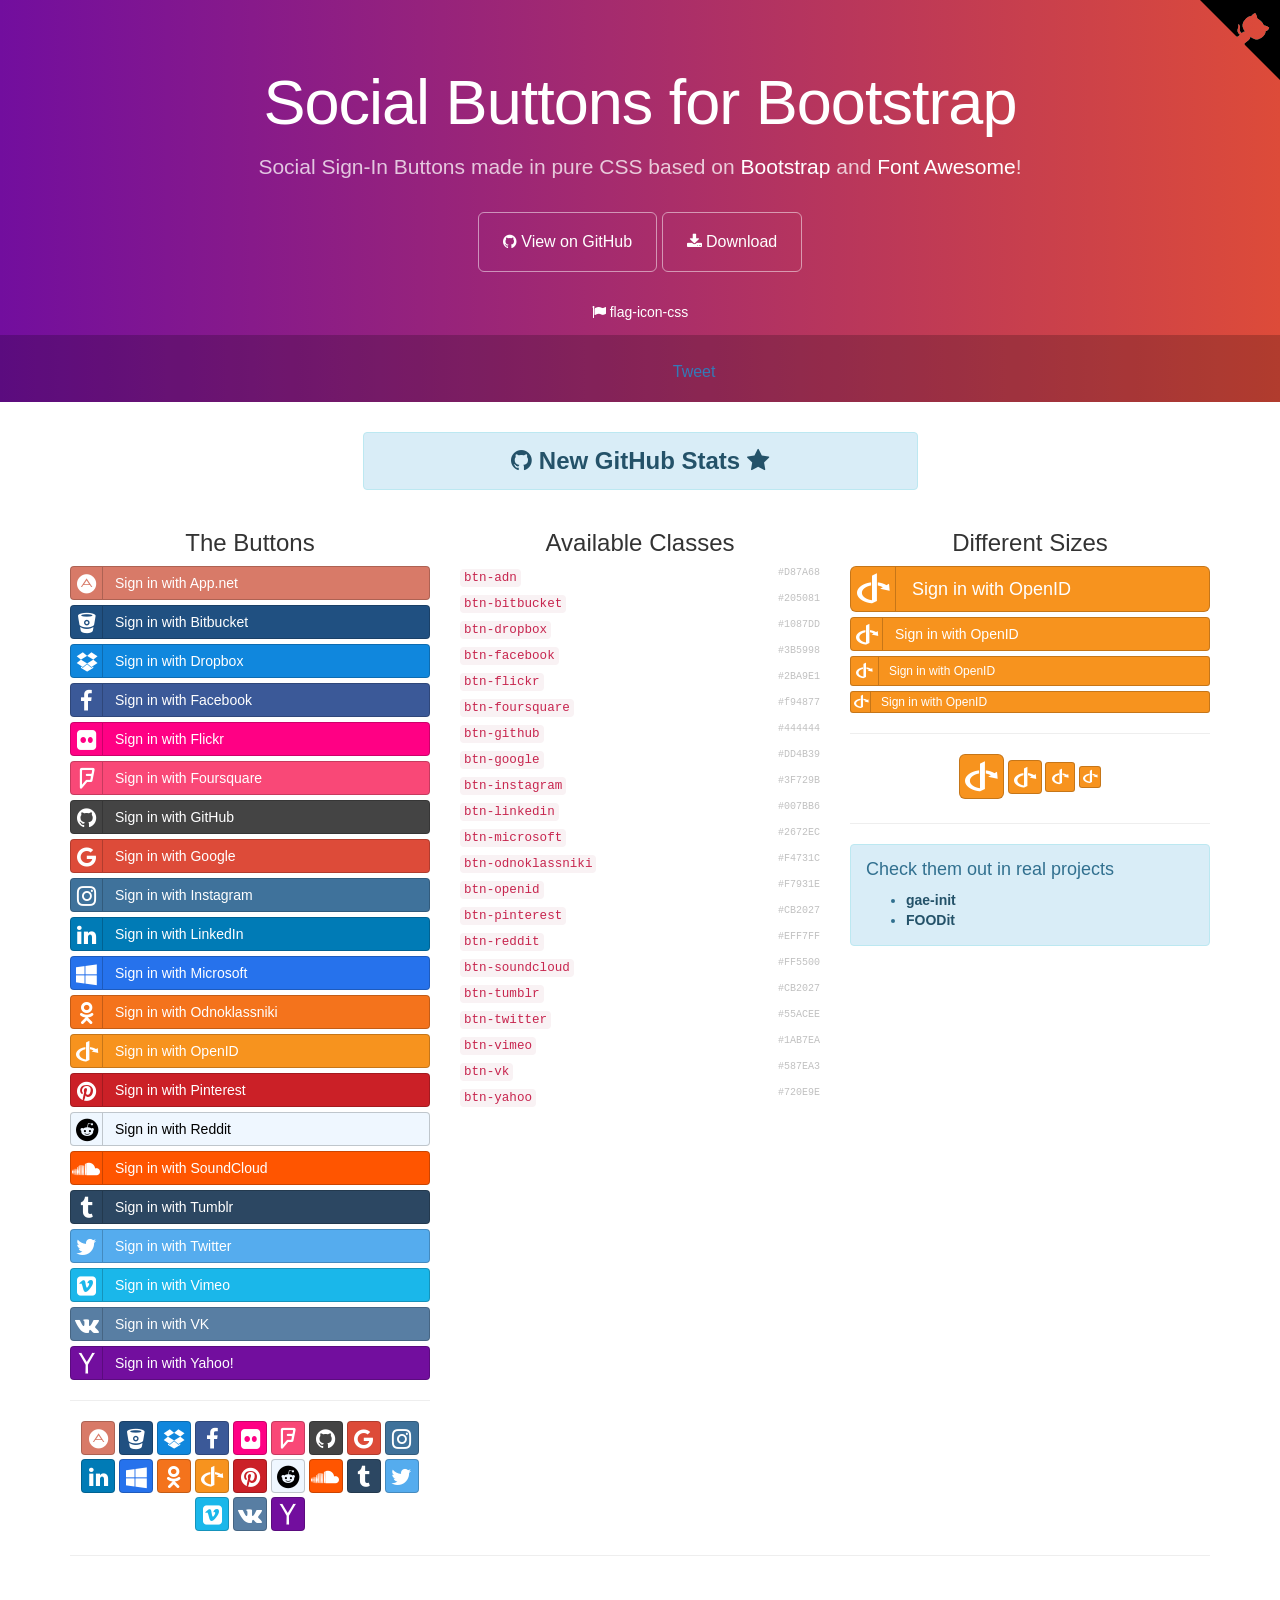
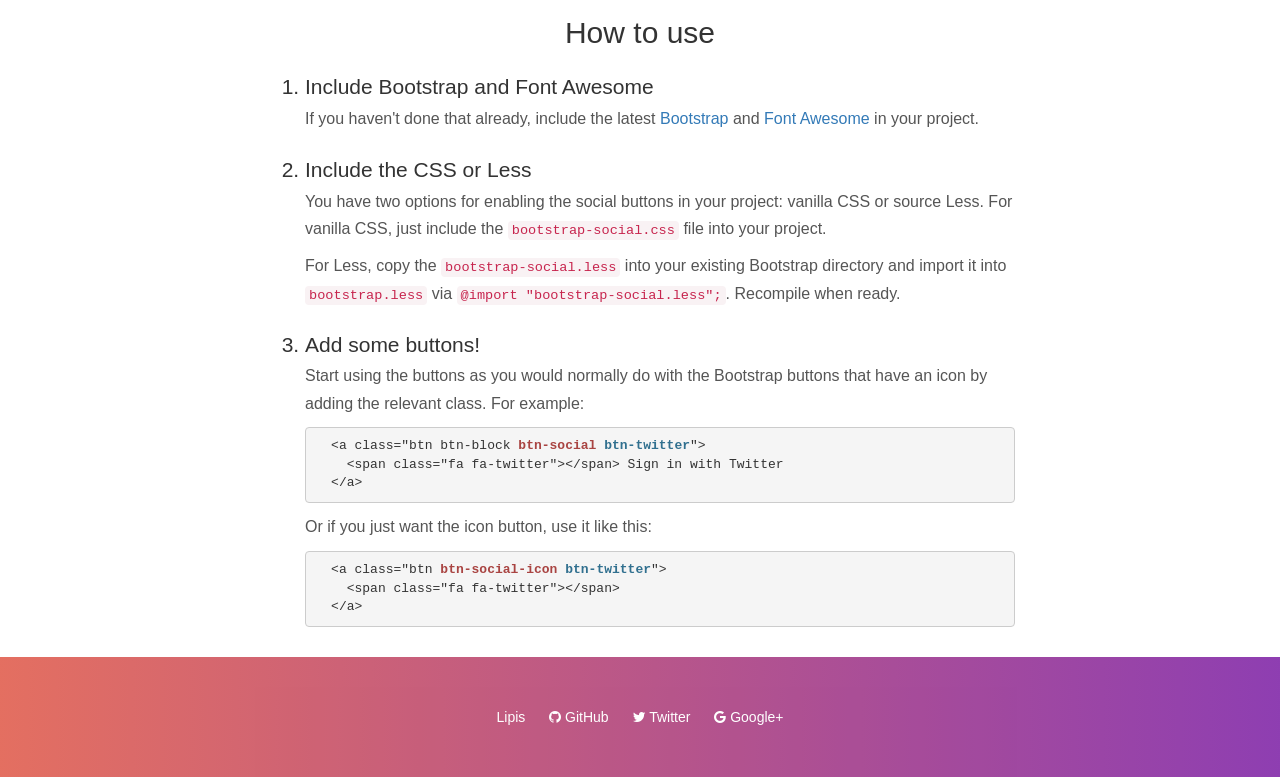
<file: src/main/resources/static/bootstrap-social/index.html>
<!DOCTYPE html>
<html lang="en">
  <head>
    <meta charset="utf-8">
    <meta name="viewport" content="width=device-width, initial-scale=1.0">
    <meta property="og:title" content="Social Buttons for Bootstrap" />
    <meta property="og:description" content="Social Sign-In Buttons made in pure CSS based on Bootstrap and Font Awesome!" />
    <meta property="og:type" content="website" />
    <meta property="og:url" content="http://lipis.github.io/bootstrap-social/" />
    <meta property="og:image" content="http://lipis.github.io/bootstrap-social/assets/img/bootstrap-social.png" />

    <title>Social Buttons for Bootstrap</title>
    <link href="assets/css/bootstrap.css" rel="stylesheet">
    <link href="assets/css/font-awesome.css" rel="stylesheet">
    <link href="assets/css/docs.css" rel="stylesheet" >

    <link href="bootstrap-social.css" rel="stylesheet" >

    <script type="text/javascript">
      var _gaq = _gaq || [];
      _gaq.push(['_setAccount', 'UA-42119746-1']);
      _gaq.push(['_trackPageview']);

      (function() {
        var ga = document.createElement('script'); ga.type = 'text/javascript'; ga.async = true;
        ga.src = ('https:' == document.location.protocol ? 'https://ssl' : 'http://www') + '.google-analytics.com/ga.js';
        var s = document.getElementsByTagName('script')[0]; s.parentNode.insertBefore(ga, s);
      })();
    </script>
  </head>

  <body>
    <div class="jumbotron">
      <div class="container">
        <h1>Social Buttons for Bootstrap</h1>
        <p>
          Social Sign-In Buttons made in pure CSS based on
          <a href="https://getbootstrap.com/">Bootstrap</a> and
          <a href="https://fortawesome.github.io/Font-Awesome/">Font Awesome</a>!
        </p>
        <a href="https://github.com/lipis/bootstrap-social" class="btn btn-outline btn-lg" onclick="_gaq.push(['_trackEvent', 'exit', 'header', 'GitHub']);"><span class="fa fa-github"></span> View on GitHub</a>
        <a href="https://github.com/lipis/bootstrap-social/archive/gh-pages.zip" class="btn btn-outline btn-lg" onclick="_gaq.push(['_trackEvent', 'exit', 'download', 'bootstrap-social']);"><span class="fa fa-download"></span> Download</a>
        <ul class="jumbotron-links">
          <li><a href="http://lipis.github.io/flag-icon-css" onclick="_gaq.push(['_trackEvent', 'exit', 'header', 'flag-icon-css']);"><span class="fa fa-flag"></span> flag-icon-css</a></li>
        </ul>
      </div>
      <div class="bottom">
        <iframe src="https://ghbtns.com/github-btn.html?user=lipis&amp;repo=bootstrap-social&amp;type=watch&amp;count=true" class="social-share"></iframe>
        <a href="https://twitter.com/share" class="social-share twitter-share-button" data-url="http://lipis.github.io/bootstrap-social/" data-text="Social Sign-In Buttons made in pure CSS based on Bootstrap and Font Awesome!" data-via="lipis" data-hashtags="bootstrap css">Tweet</a>
      </div>
    </div>
    <div class="container">
      <div class="row">
        <div class="col-sm-offset-3 col-sm-6">
          <div class="alert alert-info text-center">
            <a class="alert-link h3" href="http://githubstats.lip.is/" onclick="_gaq.push(['_trackEvent', 'exit', 'banner', 'githubstats']);">
              <span class="fa fa-github"></span>
              New GitHub Stats
              <span class="fa fa-star"></span>
            </a>
          </div>
        </div>
      </div>

      <div class="row">
        <div class="col-sm-4 social-buttons">
          <h3 class="text-center">The Buttons</h3>
          <a class="btn btn-block btn-social btn-adn" onclick="_gaq.push(['_trackEvent', 'btn-social', 'click', 'btn-adn']);">
            <span class="fa fa-adn"></span> Sign in with App.net
          </a>
          <a class="btn btn-block btn-social btn-bitbucket" onclick="_gaq.push(['_trackEvent', 'btn-social', 'click', 'btn-bitbucket']);">
            <span class="fa fa-bitbucket"></span> Sign in with Bitbucket
          </a>
          <a class="btn btn-block btn-social btn-dropbox" onclick="_gaq.push(['_trackEvent', 'btn-social', 'click', 'btn-dropbox']);">
            <span class="fa fa-dropbox"></span> Sign in with Dropbox
          </a>
          <a class="btn btn-block btn-social btn-facebook" onclick="_gaq.push(['_trackEvent', 'btn-social', 'click', 'btn-facebook']);">
            <span class="fa fa-facebook"></span> Sign in with Facebook
          </a>
          <a class="btn btn-block btn-social btn-flickr" onclick="_gaq.push(['_trackEvent', 'btn-social', 'click', 'btn-flickr']);">
            <span class="fa fa-flickr"></span> Sign in with Flickr
          </a>
          <a class="btn btn-block btn-social btn-foursquare" onclick="_gaq.push(['_trackEvent', 'btn-social', 'click', 'btn-foursquare']);">
            <span class="fa fa-foursquare"></span> Sign in with Foursquare
          </a>
          <a class="btn btn-block btn-social btn-github" onclick="_gaq.push(['_trackEvent', 'btn-social', 'click', 'btn-github']);">
            <span class="fa fa-github"></span> Sign in with GitHub
          </a>
          <a class="btn btn-block btn-social btn-google" onclick="_gaq.push(['_trackEvent', 'btn-social', 'click', 'btn-google']);">
            <span class="fa fa-google"></span> Sign in with Google
          </a>
          <a class="btn btn-block btn-social btn-instagram" onclick="_gaq.push(['_trackEvent', 'btn-social', 'click', 'btn-instagram']);">
            <span class="fa fa-instagram"></span> Sign in with Instagram
          </a>
          <a class="btn btn-block btn-social btn-linkedin" onclick="_gaq.push(['_trackEvent', 'btn-social', 'click', 'btn-linkedin']);">
            <span class="fa fa-linkedin"></span> Sign in with LinkedIn
          </a>
          <a class="btn btn-block btn-social btn-microsoft" onclick="_gaq.push(['_trackEvent', 'btn-social', 'click', 'btn-microsoft']);">
            <span class="fa fa-windows"></span> Sign in with Microsoft
          </a>
          <a class="btn btn-block btn-social btn-odnoklassniki" onclick="_gaq.push(['_trackEvent', 'btn-social', 'click', 'btn-odnoklassniki']);">
            <span class="fa fa-odnoklassniki"></span> Sign in with Odnoklassniki
          </a>
          <a class="btn btn-block btn-social btn-openid" onclick="_gaq.push(['_trackEvent', 'btn-social', 'click', 'btn-openid']);">
            <span class="fa fa-openid"></span> Sign in with OpenID
          </a>
          <a class="btn btn-block btn-social btn-pinterest" onclick="_gaq.push(['_trackEvent', 'btn-social', 'click', 'btn-pinterest']);">
            <span class="fa fa-pinterest"></span> Sign in with Pinterest
          </a>
          <a class="btn btn-block btn-social btn-reddit" onclick="_gaq.push(['_trackEvent', 'btn-social', 'click', 'btn-reddit']);">
            <span class="fa fa-reddit"></span> Sign in with Reddit
          </a>
          <a class="btn btn-block btn-social btn-soundcloud" onclick="_gaq.push(['_trackEvent', 'btn-social', 'click', 'btn-soundcloud']);">
            <span class="fa fa-soundcloud"></span> Sign in with SoundCloud
          </a>
          <a class="btn btn-block btn-social btn-tumblr" onclick="_gaq.push(['_trackEvent', 'btn-social', 'click', 'btn-tumblr']);">
            <span class="fa fa-tumblr"></span> Sign in with Tumblr
          </a>
          <a class="btn btn-block btn-social btn-twitter" onclick="_gaq.push(['_trackEvent', 'btn-social', 'click', 'btn-twitter']);">
            <span class="fa fa-twitter"></span> Sign in with Twitter
          </a>
          <a class="btn btn-block btn-social btn-vimeo" onclick="_gaq.push(['_trackEvent', 'btn-social', 'click', 'btn-vimeo']);">
            <span class="fa fa-vimeo-square"></span> Sign in with Vimeo
          </a>
          <a class="btn btn-block btn-social btn-vk" onclick="_gaq.push(['_trackEvent', 'btn-social', 'click', 'btn-vk']);">
            <span class="fa fa-vk"></span> Sign in with VK
          </a>
          <a class="btn btn-block btn-social btn-yahoo" onclick="_gaq.push(['_trackEvent', 'btn-social', 'click', 'btn-yahoo']);">
            <span class="fa fa-yahoo"></span> Sign in with Yahoo!
          </a>

          <hr>

          <div class="text-center">
            <a class="btn btn-social-icon btn-adn" onclick="_gaq.push(['_trackEvent', 'btn-social-icon', 'click', 'btn-adn']);"><span class="fa fa-adn"></span></a>
            <a class="btn btn-social-icon btn-bitbucket" onclick="_gaq.push(['_trackEvent', 'btn-social-icon', 'click', 'btn-bitbucket']);"><span class="fa fa-bitbucket"></span></a>
            <a class="btn btn-social-icon btn-dropbox" onclick="_gaq.push(['_trackEvent', 'btn-social-icon', 'click', 'btn-dropbox']);"><span class="fa fa-dropbox"></span></a>
            <a class="btn btn-social-icon btn-facebook" onclick="_gaq.push(['_trackEvent', 'btn-social-icon', 'click', 'btn-facebook']);"><span class="fa fa-facebook"></span></a>
            <a class="btn btn-social-icon btn-flickr" onclick="_gaq.push(['_trackEvent', 'btn-social-icon', 'click', 'btn-flickr']);"><span class="fa fa-flickr"></span></a>
            <a class="btn btn-social-icon btn-foursquare" onclick="_gaq.push(['_trackEvent', 'btn-social-icon', 'click', 'btn-foursquare']);"><span class="fa fa-foursquare"></span></a>
            <a class="btn btn-social-icon btn-github" onclick="_gaq.push(['_trackEvent', 'btn-social-icon', 'click', 'btn-github']);"><span class="fa fa-github"></span></a>
            <a class="btn btn-social-icon btn-google" onclick="_gaq.push(['_trackEvent', 'btn-social-icon', 'click', 'btn-google']);"><span class="fa fa-google"></span></a>
            <a class="btn btn-social-icon btn-instagram" onclick="_gaq.push(['_trackEvent', 'btn-social-icon', 'click', 'btn-instagram']);"><span class="fa fa-instagram"></span></a>
            <a class="btn btn-social-icon btn-linkedin" onclick="_gaq.push(['_trackEvent', 'btn-social-icon', 'click', 'btn-linkedin']);"><span class="fa fa-linkedin"></span></a>
            <a class="btn btn-social-icon btn-microsoft" onclick="_gaq.push(['_trackEvent', 'btn-social-icon', 'click', 'btn-microsoft']);"><span class="fa fa-windows"></span></a>
            <a class="btn btn-social-icon btn-odnoklassniki" onclick="_gaq.push(['_trackEvent', 'btn-social-icon', 'click', 'btn-odnoklassniki']);"><span class="fa fa-odnoklassniki"></span></a>
            <a class="btn btn-social-icon btn-openid" onclick="_gaq.push(['_trackEvent', 'btn-social-icon', 'click', 'btn-openid']);"><span class="fa fa-openid"></span></a>
            <a class="btn btn-social-icon btn-pinterest" onclick="_gaq.push(['_trackEvent', 'btn-social-icon', 'click', 'btn-pinterest']);"><span class="fa fa-pinterest"></span></a>
            <a class="btn btn-social-icon btn-reddit" onclick="_gaq.push(['_trackEvent', 'btn-social-icon', 'click', 'btn-reddit']);"><span class="fa fa-reddit"></span></a>
            <a class="btn btn-social-icon btn-soundcloud" onclick="_gaq.push(['_trackEvent', 'btn-social-icon', 'click', 'btn-soundcloud']);"><span class="fa fa-soundcloud"></span></a>
            <a class="btn btn-social-icon btn-tumblr" onclick="_gaq.push(['_trackEvent', 'btn-social-icon', 'click', 'btn-tumblr']);"><span class="fa fa-tumblr"></span></a>
            <a class="btn btn-social-icon btn-twitter" onclick="_gaq.push(['_trackEvent', 'btn-social-icon', 'click', 'btn-twitter']);"><span class="fa fa-twitter"></span></a>
            <a class="btn btn-social-icon btn-vimeo" onclick="_gaq.push(['_trackEvent', 'btn-social-icon', 'click', 'btn-vimeo']);"><span class="fa fa-vimeo-square"></span></a>
            <a class="btn btn-social-icon btn-vk" onclick="_gaq.push(['_trackEvent', 'btn-social-icon', 'click', 'btn-vk']);"><span class="fa fa-vk"></span></a>
            <a class="btn btn-social-icon btn-yahoo" onclick="_gaq.push(['_trackEvent', 'btn-social-icon', 'click', 'btn-yahoo']);"><span class="fa fa-yahoo"></span></a>
          </div>
        </div>

        <div class="col-sm-4">
          <h3 class="text-center">Available Classes</h3>
          <ul class="social-class list-unstyled">
            <li data-code="adn" data-name="App.net"><code>btn-adn</code> <span class="social-hex">#D87A68</span></li>
            <li data-code="bitbucket" data-name="Bitbucket"><code>btn-bitbucket</code> <span class="social-hex">#205081</span></li>
            <li data-code="dropbox" data-name="Dropbox"><code>btn-dropbox</code> <span class="social-hex">#1087DD</span></li>
            <li data-code="facebook" data-name="Facebook"><code>btn-facebook</code> <span class="social-hex">#3B5998</span></li>
            <li data-code="flickr" data-name="Flickr"><code>btn-flickr</code> <span class="social-hex">#2BA9E1</span></li>
            <li data-code="foursquare" data-name="Foursquare"><code>btn-foursquare</code> <span class="social-hex">#f94877</span></li>
            <li data-code="github" data-name="GitHub"><code>btn-github</code> <span class="social-hex">#444444</span></li>
            <li data-code="google" data-name="Google"><code>btn-google</code> <span class="social-hex">#DD4B39</span></li>
            <li data-code="instagram" data-name="Instagram"><code>btn-instagram</code> <span class="social-hex">#3F729B</span></li>
            <li data-code="linkedin" data-name="LinkedIn"><code>btn-linkedin</code> <span class="social-hex">#007BB6</span></li>
            <li data-code="microsoft" data-icon="windows" data-name="Microsoft"><code>btn-microsoft</code> <span class="social-hex">#2672EC</span></li>
            <li data-code="odnoklassniki" data-name="Odnoklassniki"><code>btn-odnoklassniki</code> <span class="social-hex">#F4731C</span></li>
            <li data-code="openid" data-name="OpenID"><code>btn-openid</code> <span class="social-hex">#F7931E</span></li>
            <li data-code="pinterest" data-name="Pinterest"><code>btn-pinterest</code> <span class="social-hex">#CB2027</span></li>
            <li data-code="reddit" data-name="Reddit"><code>btn-reddit</code> <span class="social-hex">#EFF7FF</span></li>
            <li data-code="soundcloud" data-name="SoundCloud"><code>btn-soundcloud</code> <span class="social-hex">#FF5500</span></li>
            <li data-code="tumblr" data-name="Tumblr"><code>btn-tumblr</code> <span class="social-hex">#CB2027</span></li>
            <li data-code="twitter" data-name="Twitter"><code>btn-twitter</code> <span class="social-hex">#55ACEE</span></li>
            <li data-code="vimeo" data-icon="vimeo-square" data-name="Vimeo"><code>btn-vimeo</code> <span class="social-hex">#1AB7EA</span></li>
            <li data-code="vk" data-name="VK"><code>btn-vk</code> <span class="social-hex">#587EA3</span></li>
            <li data-code="yahoo" data-name="Yahoo!"><code>btn-yahoo</code> <span class="social-hex">#720E9E</span></li>
          </ul>
        </div>
        <div class="col-sm-4">
          <div class="social-sizes">
            <h3 class="text-center">Different Sizes</h3>
            <a class="btn btn-block btn-social btn-lg btn-google" onclick="_gaq.push(['_trackEvent', 'btn-social', 'click', 'btn-lg']);">
              <span class="fa fa-google"></span>
              Sign in with Google
            </a>
            <a class="btn btn-block btn-social btn-google" onclick="_gaq.push(['_trackEvent', 'btn-social', 'click', 'btn-md']);">
              <span class="fa fa-google"></span>
              Sign in with Google
            </a>
            <a class="btn btn-block btn-social btn-sm btn-google" onclick="_gaq.push(['_trackEvent', 'btn-social', 'click', 'btn-sm']);">
              <span class="fa fa-google"></span>
              Sign in with Google
            </a>
            <a class="btn btn-block btn-social btn-xs btn-google" onclick="_gaq.push(['_trackEvent', 'btn-social', 'click', 'btn-xs']);">
              <span class="fa fa-google"></span>
              Sign in with Google
            </a>
            <hr>
            <div class="text-center">
              <a class="btn btn-social-icon btn-lg btn-google" onclick="_gaq.push(['_trackEvent', 'btn-social-icon', 'click', 'btn-lg']);"><span class="fa fa-google"></span></a>
              <a class="btn btn-social-icon btn-google" onclick="_gaq.push(['_trackEvent', 'btn-social-icon', 'click', 'btn-md']);"><span class="fa fa-google"></span></a>
              <a class="btn btn-social-icon btn-sm btn-google" onclick="_gaq.push(['_trackEvent', 'btn-social-icon', 'click', 'btn-sm']);"><span class="fa fa-google"></span></a>
              <a class="btn btn-social-icon btn-xs btn-google" onclick="_gaq.push(['_trackEvent', 'btn-social-icon', 'click', 'btn-xs']);"><span class="fa fa-google"></span></a>
            </div>
          </div>
          <hr>
          <div class="alert alert-info">
            <h4>Check them out in real projects</h4>
            <ul>
              <li><a class="alert-link" href="https://gae-init.appspot.com/signin/" onclick="_gaq.push(['_trackEvent', 'exit', 'body', 'gae-init']);">gae-init</a></li>
              <li><a class="alert-link" href="https://restaurant.app.foodit.com/rms/signin" onclick="_gaq.push(['_trackEvent', 'exit', 'body', 'foodit']);">FOODit</a></li>
            </ul>
          </div>
        </div>
      </div>
      <hr>
    </div>
    <div class="how-to">
      <div class="container">
        <div class="row">
          <div class="col-md-8 col-md-offset-2">
            <h2>How to use</h2>
            <ol>
              <li>
                Include Bootstrap and Font Awesome
                <p>
                  If you haven't done that already, include the latest
                  <a href="http://twitter.github.io/bootstrap/">Bootstrap</a>
                  and <a href="http://fortawesome.github.io/Font-Awesome/">Font Awesome</a> in your project.
                </p>
              </li>
              <li>
                Include the CSS or Less
                <p>
                  You have two options for enabling the social buttons in your project:
                  vanilla CSS or source Less. For vanilla CSS, just include the
                  <code>bootstrap-social.css</code> file into your project.
                </p>
                <p>
                  For Less, copy the <code>bootstrap-social.less</code> into
                  your existing Bootstrap directory and import it into
                  <code>bootstrap.less</code> via
                  <code>@import "bootstrap-social.less";</code>. Recompile when ready.
                </p>
              </li>
              <li>
                Add some buttons!
                <p>
                  Start using the buttons as you would normally do with the
                  Bootstrap buttons that have an icon by adding the relevant
                  class. For example:
                </p>
                <pre>
  &lt;a class=&quot;btn btn-block <strong class="text-danger">btn-social</strong> <strong class="text-info">btn-twitter</strong>&quot;&gt;
    &lt;span class=&quot;fa fa-twitter&quot;&gt;&lt;/span&gt; Sign in with Twitter
  &lt;/a&gt;</pre>
                <p>
                  Or if you just want the icon button, use it like this:
                </p>
                <pre>
  &lt;a class=&quot;btn <strong class="text-danger">btn-social-icon</strong> <strong class="text-info">btn-twitter</strong>&quot;&gt;
    &lt;span class=&quot;fa fa-twitter&quot;&gt;&lt;/span&gt;
  &lt;/a&gt;</pre>
              </li>
            </ol>
          </div>
        </div>
      </div>
    </div>
    <footer>
      <ul class="links">
        <li><a href="https://lip.is" onclick="_gaq.push(['_trackEvent', 'exit', 'footer', 'Lipis']);">Lipis</a></li>
        <li><a href="https://github.com/lipis" onclick="_gaq.push(['_trackEvent', 'exit', 'footer', 'GitHub']);"><span class="fa fa-github"></span> GitHub</a></li>
        <li><a href="https://twitter.com/lipis" onclick="_gaq.push(['_trackEvent', 'exit', 'footer', 'Twitter']);"><span class="fa fa-twitter"></span> Twitter</a></li>
        <li><a href="https://google.com/+PanayiotisLipiridis" onclick="_gaq.push(['_trackEvent', 'exit', 'footer', 'Google+']);"><span class="fa fa-google"></span> Google+</a></li>
      </ul>
    </footer>
    <a href="https://github.com/lipis/bootstrap-social" title="Fork me on GitHub" class="github-corner"><svg width="80" height="80" viewbox="0 0 250 250"><title>Fork me on GitHub</title><path d="M0 0h250v250"></path><path d="M127.4 110c-14.6-9.2-9.4-19.5-9.4-19.5 3-7 1.5-11 1.5-11-1-6.2 3-2 3-2 4 4.7 2 11 2 11-2.2 10.4 5 14.8 9 16.2" fill="currentColor" style="transform-origin:130px 110px" class="octo-arm"></path><path d="M113.2 114.3s3.6 1.6 4.7.6l15-13.7c3-2.4 6-3 8.2-2.7-8-11.2-14-25 3-41 4.7-4.4 10.6-6.4 16.2-6.4.6-1.6 3.6-7.3 11.8-10.7 0 0 4.5 2.7 6.8 16.5 4.3 2.7 8.3 6 12 9.8 3.3 3.5 6.7 8 8.6 12.3 14 3 16.8 8 16.8 8-3.4 8-9.4 11-11.4 11 0 5.8-2.3 11-7.5 15.5-16.4 16-30 9-40 .2 0 3-1 7-5.2 11l-13.3 11c-1 1 .5 5.3.8 5z" fill="currentColor" class="octo-body"></path></svg><style> .github-corner svg{position:absolute;right:0;top:0;mix-blend-mode:darken;color:#ffffff;fill:#000000;}.github-corner:hover .octo-arm{animation:octocat-wave .56s;}@keyframes octocat-wave{0%, 100%{transform:rotate(0);}20%, 60%{transform:rotate(-20deg);}40%, 80%{transform:rotate(10deg);}}</style></a>
    <!-- Some JavaScript that is used only in this demo, not needed for the buttons -->
    <script src="assets/js/jquery.js"></script>
    <script src="assets/js/docs.js"></script>
    <script>
      !function(d,s,id){var js,fjs=d.getElementsByTagName(s)[0],p=/^http:/.test(d.location)?'http':'https';if(!d.getElementById(id)){js=d.createElement(s);js.id=id;js.src=p+'://platform.twitter.com/widgets.js';fjs.parentNode.insertBefore(js,fjs);}}(document, 'script', 'twitter-wjs');
    </script>
  </body>
</html>
</file>
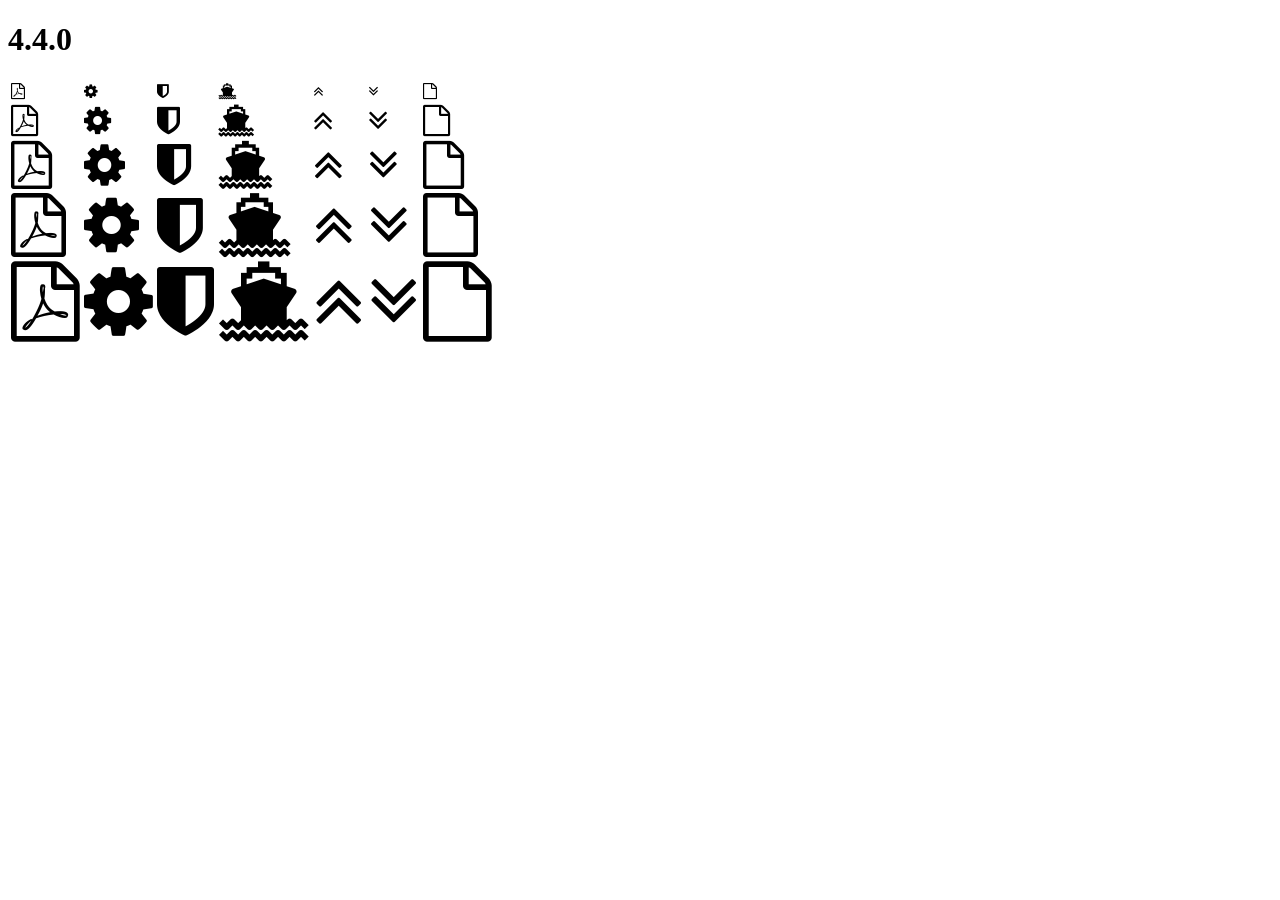
<file: src/main/resources/static/vendors/font-awesome/fonts/4.4.0/index.html>
<!DOCTYPE html>
<html>
  <head>
    <link rel="stylesheet" href="https://maxcdn.bootstrapcdn.com/font-awesome/4.4.0/css/font-awesome.css" />
  </head>

  <body>
    <h1>4.4.0</h1>
    <table>
      <tr>
        <td><i class="fa fa-1x fa-file-pdf-o"></i></td>
        <td><i class="fa fa-1x fa-cog"></i></td>
        <td><i class="fa fa-1x fa-shield"></i></td>
        <td><i class="fa fa-1x fa-ship"></i></td>
        <td><i class="fa fa-1x fa-angle-double-up"></i></td>
        <td><i class="fa fa-1x fa-angle-double-down"></i></td>
        <td><i class="fa fa-1x fa-file-o"></i></td>
      </tr>
      <tr>
        <td><i class="fa fa-2x fa-file-pdf-o"></i></td>
        <td><i class="fa fa-2x fa-cog"></i></td>
        <td><i class="fa fa-2x fa-shield"></i></td>
        <td><i class="fa fa-2x fa-ship"></i></td>
        <td><i class="fa fa-2x fa-angle-double-up"></i></td>
        <td><i class="fa fa-2x fa-angle-double-down"></i></td>
        <td><i class="fa fa-2x fa-file-o"></i></td>
      </tr>
      <tr>
        <td><i class="fa fa-3x fa-file-pdf-o"></i></td>
        <td><i class="fa fa-3x fa-cog"></i></td>
        <td><i class="fa fa-3x fa-shield"></i></td>
        <td><i class="fa fa-3x fa-ship"></i></td>
        <td><i class="fa fa-3x fa-angle-double-up"></i></td>
        <td><i class="fa fa-3x fa-angle-double-down"></i></td>
        <td><i class="fa fa-3x fa-file-o"></i></td>
      </tr>
      <tr>
        <td><i class="fa fa-4x fa-file-pdf-o"></i></td>
        <td><i class="fa fa-4x fa-cog"></i></td>
        <td><i class="fa fa-4x fa-shield"></i></td>
        <td><i class="fa fa-4x fa-ship"></i></td>
        <td><i class="fa fa-4x fa-angle-double-up"></i></td>
        <td><i class="fa fa-4x fa-angle-double-down"></i></td>
        <td><i class="fa fa-4x fa-file-o"></i></td>
      </tr>
      <tr>
        <td><i class="fa fa-5x fa-file-pdf-o"></i></td>
        <td><i class="fa fa-5x fa-cog"></i></td>
        <td><i class="fa fa-5x fa-shield"></i></td>
        <td><i class="fa fa-5x fa-ship"></i></td>
        <td><i class="fa fa-5x fa-angle-double-up"></i></td>
        <td><i class="fa fa-5x fa-angle-double-down"></i></td>
        <td><i class="fa fa-5x fa-file-o"></i></td>
      </tr>
    </table>
  </body>

</html>
</file>
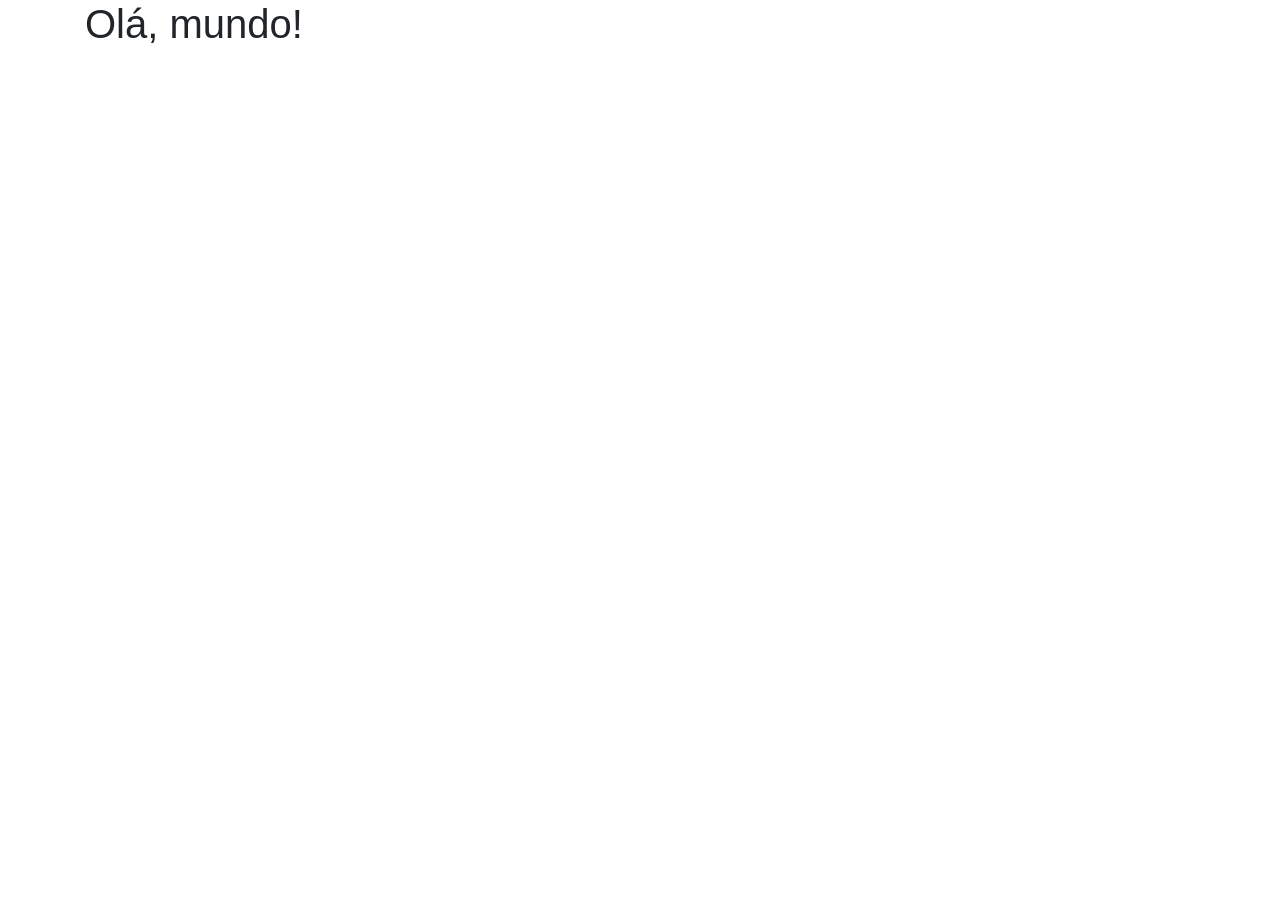
<file: src/main/resources/static/bootstrap4/template.html>
<!doctype html>
<html lang="pt-br">
  <head>
    <!-- Meta tags Obrigatórias -->
    <meta charset="utf-8">
    <meta name="viewport" content="width=device-width, initial-scale=1, shrink-to-fit=no">

    <!-- Bootstrap CSS -->
    <link rel="stylesheet" href="https://maxcdn.bootstrapcdn.com/bootstrap/4.0.0/css/bootstrap.min.css" 
    integrity="sha384-Gn5384xqQ1aoWXA+058RXPxPg6fy4IWvTNh0E263XmFcJlSAwiGgFAW/dAiS6JXm" crossorigin="anonymous">

    <title>Olá, mundo!</title>
  </head>
  <body>
    
    <div class="container">
        <h1>Olá, mundo!</h1>
    </div>

    <!-- JavaScript (Opcional) -->
    <!-- jQuery primeiro, depois Popper.js, depois Bootstrap JS -->
    <script src="https://code.jquery.com/jquery-3.3.1.slim.min.js" 
    integrity="sha384-q8i/X+965DzO0rT7abK41JStQIAqVgRVzpbzo5smXKp4YfRvH+8abtTE1Pi6jizo" crossorigin="anonymous"></script>
    <script src="https://cdnjs.cloudflare.com/ajax/libs/popper.js/1.12.9/umd/popper.min.js" 
    integrity="sha384-ApNbgh9B+Y1QKtv3Rn7W3mgPxhU9K/ScQsAP7hUibX39j7fakFPskvXusvfa0b4Q" crossorigin="anonymous"></script>
    <script src="https://maxcdn.bootstrapcdn.com/bootstrap/4.0.0/js/bootstrap.min.js" 
    integrity="sha384-JZR6Spejh4U02d8jOt6vLEHfe/JQGiRRSQQxSfFWpi1MquVdAyjUar5+76PVCmYl" crossorigin="anonymous"></script>
  </body>
</html>
</file>
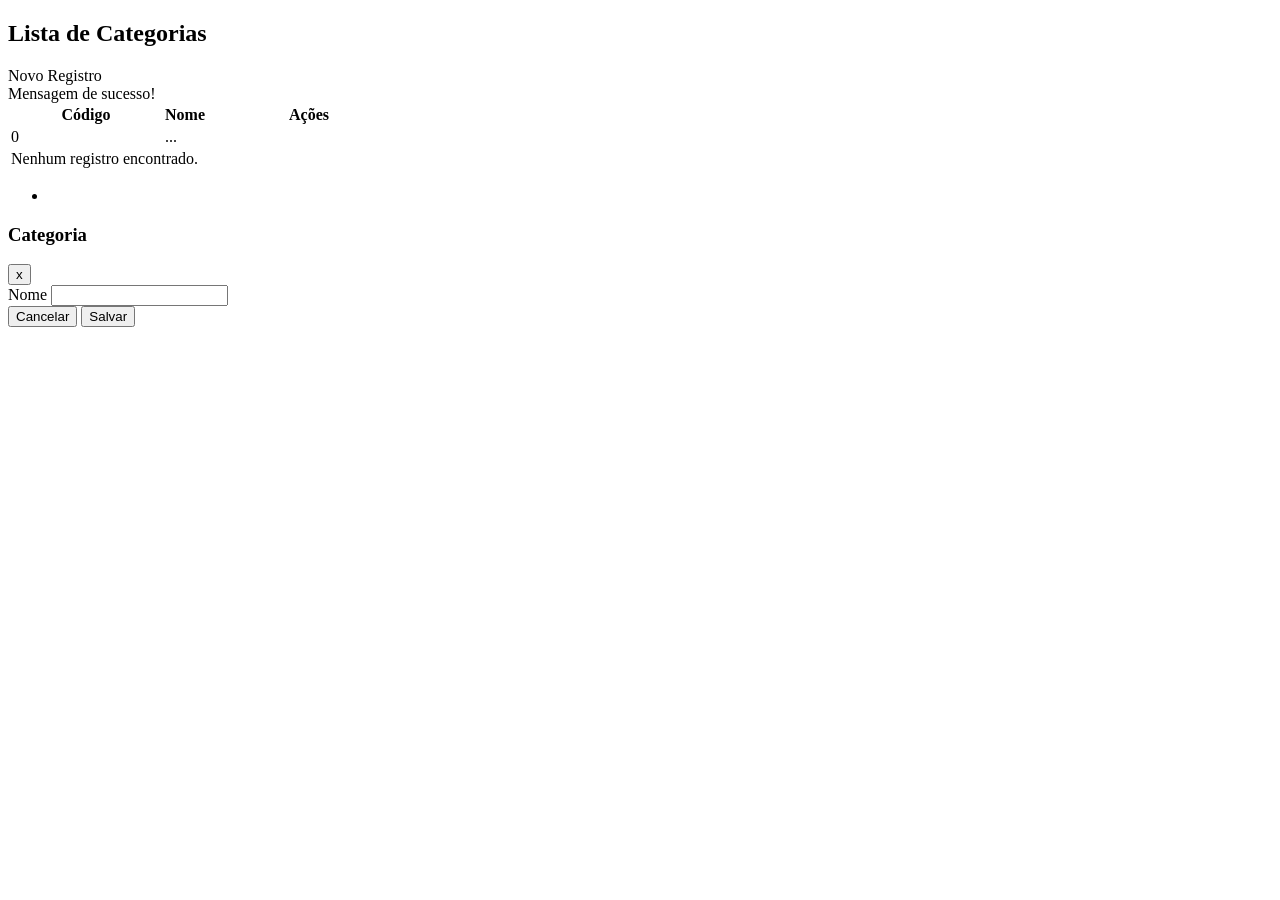
<file: src/main/resources/templates/categoria/list.html>
<!DOCTYPE html>
<html lang="pt" xmlns="http://www.w3.org/1999/xhtml"
	xmlns:th="http://www.thymeleaf.org"
	xmlns:layout="http://www.ultraq.net.nz/thymeleaf/layout"
	layout:decorate="~{layout/layout-padrao}">
<head>
</head>
<body>
	<section layout:fragment="conteudo">
	<div class="fundo-branco rounded">
		<div class="page-header">
			<div class="container-fluid">
				<div class="row">
					<div class="col-xs-8">
						<h2>Lista de Categorias</h2>
					</div>
				</div>
				<div class="row">
					<div class="col-xs-4">
						<a class="btn btn-primary" data-toggle="modal"
						data-target="#modal-form"> 
							<i class="fa fa-plus-square"></i> Novo Registro
						</a>
					</div>
				</div>
			</div>
		</div>

		<div class="container-fluid">
			<div class="alert  alert-success"
				th:if="${!#strings.isEmpty(mensagem)}">
				<i class="fa fa-check-circle"></i> <span th:text="${mensagem}">Mensagem de sucesso!</span>
			</div>

			<div class="table-responsive">
				<table id="tabela-produtos"
					class="table  table-striped  table-bordered  table-hover  table-condensed">
					<thead class="ut-table-header-solid">
						<tr>
							<th>Código</th>
							<th>Nome</th>
							<th>Ações</th>
						</tr>
					</thead>
					<tbody>
						<tr th:id="'row_' + ${categoria.id}" th:each="categoria: ${list.content}">
							<td style="width:150px" class="text-center" th:text="${categoria.id}">0</td>
							<td><a th:href="'javascript:edit(\'/categoria/ajax/' + ${categoria.id} + '\');'"
								th:text="${categoria.nome}">...</a></td>

							<td style="width:200px" class="text-center">
								<a th:href="'javascript:edit(\'/categoria/ajax/' + ${categoria.id} + '\');'" 	
									class="btn btn-primary btn-xs"> <i class="fa fa-edit"></i>
								</a> &nbsp;
								<a th:href="'javascript:remove('+ ${categoria.id} +',\'/categoria\');'"
									class="btn btn-danger btn-xs"><i class="fa fa-trash"></i></a>
							</td>
						</tr>
						<tr th:if="${list.empty}">
							<td colspan="3">Nenhum registro encontrado.</td>
						</tr>
					</tbody>
				</table>
				<nav aria-label="Page navigation example">
					<ul class="pagination" th:if="${list.totalPages > 0}">
						<li class="page-item"
							th:classappend="${pageNumber==list.number + 1} ? active"
							th:each="pageNumber : ${pageNumbers}">
							<a class="page-link"
								th:href="@{/categoria/page(size=${list.size}, page=${pageNumber})}"
								th:text="${pageNumber}"></a>
						</li>
					</ul>
				</nav>
			</div>
		</div>
		<div class="modal modal-form" th:id="modal-form">
			<div class="modal-dialog">
				<div class="modal-content">
					<div class="modal-header">
						<h3>Categoria</h3>
						<button type="button" class="close" data-dismiss="modal"
							aria-hidden="true">x</button>
					</div><!-- modal-header -->
					<div class="modal-body">
						<form id="frm" name="frm"
						method="POST" class="form-vertical" 
						th:action="@{/categoria/ajax}">
							
							<input type="hidden" id="id" name="id"/>
							<div class="form-group">
								<label for="nome">Nome</label> 
								<input type="text" class="form-control" id="nome" name="nome" />
							</div>						
						</form>
					</div><!-- modal-body -->
					<div class="modal-footer">
						<button type="button" class="btn" data-dismiss="modal"
							aria-hidden="true">Cancelar</button>
							<button type="button" class="btn btn-success"
								onClick="save('/categoria/page')">Salvar</button>
					</div><!-- modal-footer -->
				</div><!-- modal-content -->
			</div><!-- modal-dialog -->
		</div><!-- modal-form -->
	</div>
	</section>
</body>
</html>
</file>
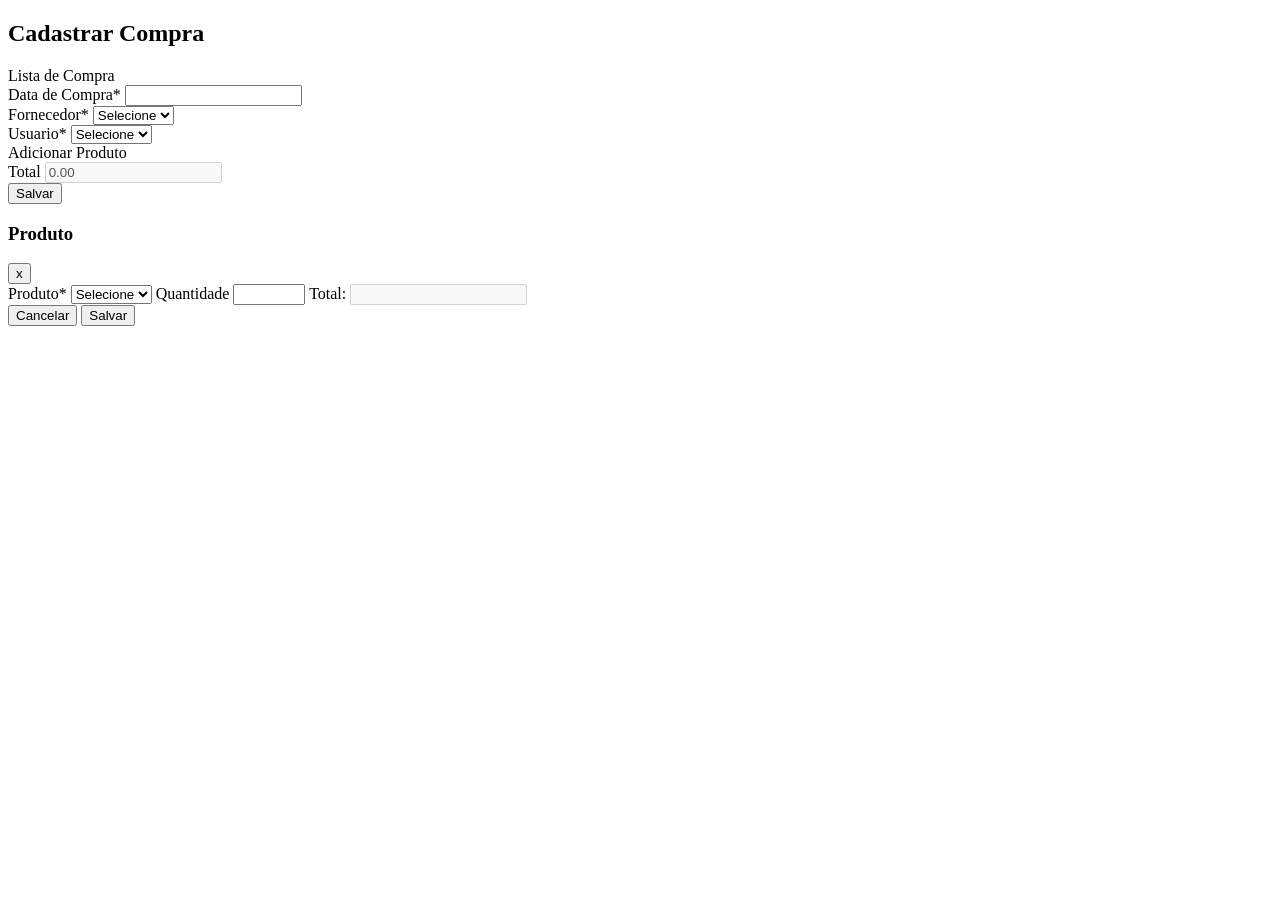
<file: src/main/resources/templates/compra/form.html>
<!DOCTYPE html>
<html lang="pt" xmlns="http://www.w3.org/1999/xhtml"
	xmlns:th="http://www.thymeleaf.org"
	xmlns:layout="http://www.ultraq.net.nz/thymeleaf/layout"
	layout:decorate="~{layout/layout-padrao}">
<head>
</head>

<body>
	<section layout:fragment="conteudo">
		<div class="fundo-branco rounded">
			<div class="page-header ml-3">
				<div class="container-fluid">
					<div class="row">
						<div class="col-xs-8">
							<h2>Cadastrar Compra</h2>
						</div>
					</div>
					<div class="row">
						<div class="col-xs-4">
							<a class="btn btn-primary" th:href="@{/compra/page}"> 
								<i class="fa fa-table"></i> Lista de Compra
							</a>
						</div>
					</div>
				</div>
			</div>
	
			<div class="container-fluid">
				<div class="row">
			
					<div class="col-4">
		                <label for="dataCompra">Data de Compra*</label>
		                <input type="text" class="form-control datepicker" id="dataCompra" name="dataCompra"
		                       autocomplete="off"/>
		    	  	</div>
		
		
		            <div class="col-4">
		                <label for="fornecedor">Fornecedor*</label>
		                <select id="fornecedor" name="fornecedor" class="form-control">
		                    <option value="">Selecione</option>
		                    <option th:each="fornecedor : ${fornecedores}"
		                            th:value="${fornecedor.id}"
		                            th:text="${fornecedor.nome}"></option>
		                </select>
		            </div>
		
		            <div class="col-4">
		                <label for="usuarioCompra">Usuario*</label>
		                <select id="usuarioCompra" name="usuarioCompra" class="form-control">
		                    <option value="">Selecione</option>
		                    <option th:each="usuario : ${usuarios}"
		                            th:value="${usuario.id}"
		                            th:text="${usuario.nome}"></option>
		                </select>
		            </div>
				</div>
				
				<div class="row">
		            <div class="col-3 my-3">
		                <a class="btn btn-primary text-white" data-toggle="modal" data-target="#modal-produto">
		                    <i class="fa fa-plus-square"></i> Adicionar Produto
		                </a>
		            </div>
		        </div>
		
		        <div class="row">
		            <div class="col-3">
		                <label for="totalPreco">Total</label>
		                <input type="text" value="0.00" class="form-control" id="totalPreco" name="totalPreco" disabled/>
		            </div>
		        </div>
		
			
				<div class="row">
		            <div class="col-1 my-3">
		                <button class="btn  btn-success text-brown" onclick="saveCompra()">
		                    <i class="fa fa-save"></i> Salvar
		                </button>
		            </div>
      	 		</div>
		</div>
	</div>
		
		<!--MODAL PRODUTO-->
	    <div class="modal modal-form h-100" th:id="modal-produto">
	        <div class="modal-dialog">
	            <div class="modal-content">
	                <div class="modal-header">
	                    <h3>Produto</h3>
	                    <button type="button" class="close" data-dismiss="modal" aria-hidden="ture">x</button>
	                </div><!--modal header-->
	                <div class="modal-body">
	                    <div class="container-fluid">
	                        <label for="produto">Produto*</label>
	                        <select id="produto" name="produto" class="form-control">
	                            <option value="">Selecione</option>
	                            <option th:each="produto: ${produtos}"
	                                    th:value="${produto.id}"
	                                    th:text="${produto.nome}"
	                                    th:precoProduto="${produto.valor}"
	                            ></option>
	                        </select>
	
	                        <label for="quantidade">Quantidade</label>
	                        <input type="number" class="form-control" id="quantidade" name="quantidade" step="0.1"
	                               max="100" min="0.1"/>
	
	                        <label for="totalProdutoPreco">Total:</label>
	                        <input type="text" class="form-control" id="totalProdutoPreco"
	                               name="totalProdutoPreco" disabled/>
	
	                    </div>
	                </div> <!--modal body-->
	                <div class="modal-footer">
	                    <button class="btn btn-secondary" type="button" data-dismiss="modal" aria-hidden="true">
	                        <i class="fa fa-cancel"></i> Cancelar
	                    </button>
	                    <button class="btn btn-success" type="button" onClick="addCompraProduto()">
	                        <i class="fa fa-save"></i> Salvar
	                    </button>
	                </div>
	            </div> <!--modal content-->
	        </div> <!-- modal dialog-->
	    </div> <!--FIM MODAL PRODUTO-->
			
	</section>
</body>
</html>
</file>
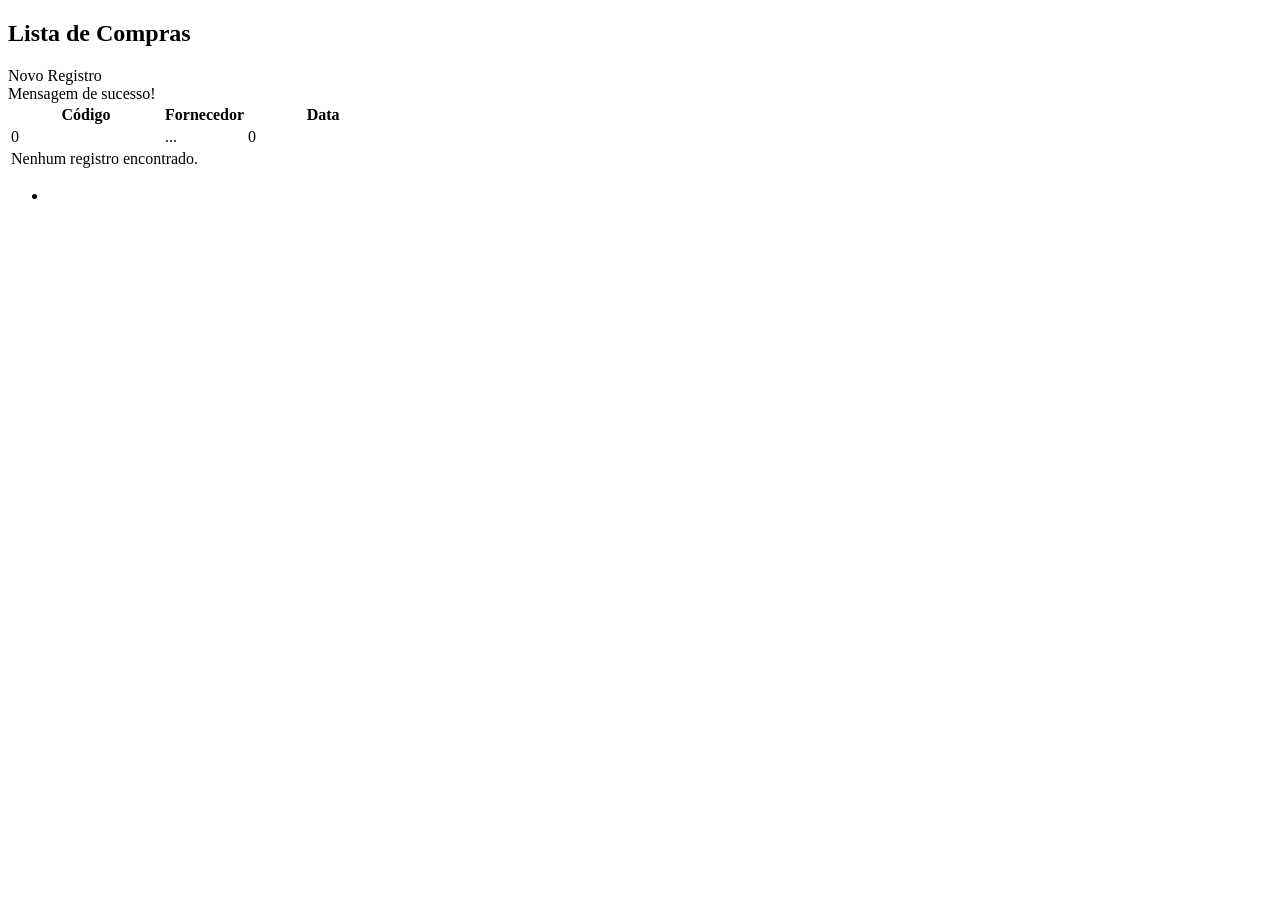
<file: src/main/resources/templates/compra/list.html>
<!DOCTYPE html>
<html lang="pt" xmlns="http://www.w3.org/1999/xhtml"
	xmlns:th="http://www.thymeleaf.org"
	xmlns:layout="http://www.ultraq.net.nz/thymeleaf/layout"
	layout:decorate="~{layout/layout-padrao}">
<head>
</head>
<body>
	<section layout:fragment="conteudo">
	<div class="fundo-branco rounded">
		<div class="page-header ml-3">
			<div class="container-fluid">
				<div class="row">
					<div class="col-xs-8 mt-3">
						<h2>Lista de Compras</h2>
					</div>
				</div>
				<div class="row">
					<div class="col-xs-4">
						<a class="btn btn-primary" th:href="@{/compra/new}"> 
							<i class="fa fa-plus-square"></i> Novo Registro
						</a>
					</div>
				</div>
			</div>
		</div>

		<div class="container-fluid">
			<div class="alert  alert-success"
				th:if="${!#strings.isEmpty(mensagem)}">
				<i class="fa fa-check-circle"></i> <span th:text="${mensagem}">Mensagem de sucesso!</span>
			</div>

			<div class="table-responsive">
				<table id="tabela-produtos"
					class="table  table-striped  table-bordered  table-hover  table-condensed">
					<thead class="ut-table-header-solid">
						<tr>
							<th>Código</th>
							<th>Fornecedor</th>				
							<th>Data</th>	
						</tr>
					</thead>
					<tbody>
						<tr th:id="'row_' + ${compra.id}" th:each="compra: ${list.content}">
							<td style="width:150px" class="text-center" th:text="${compra.id}">0</td>
							<td><a th:href="'javascript:visualizarCompra(\'/compra/ajax/' + ${compra.id} + '\');'"
								th:text="${compra.fornecedor.nome}">...</a></td>
							<td style="width:150px" class="text-center" th:text="${compra.dataCompra}">0</td>
							
							<td style="width:200px" class="text-center">
								<a th:href="'javascript:visualizarCompra(\'/compra/ajax/' + ${compra.id} + '\');'" 	
									class="btn btn-primary btn-xs"> <i class="fa fa-edit"></i>
								</a> &nbsp;
								
							</td>
						</tr>
						<tr th:if="${list.empty}">
							<td colspan="3">Nenhum registro encontrado.</td>
						</tr>
					</tbody>
				</table>
				<nav aria-label="Page navigation example">
					<ul class="pagination" th:if="${list.totalPages > 0}">
						<li class="page-item"
							th:classappend="${pageNumber==list.number + 1} ? active"
							th:each="pageNumber : ${pageNumbers}">
							<a class="page-link"
								th:href="@{/compra/page(size=${list.size}, page=${pageNumber})}"
								th:text="${pageNumber}"></a>
						</li>
					</ul>
				</nav>
			</div>
		</div>
	</div>
	</section>
</body>
</html>
</file>
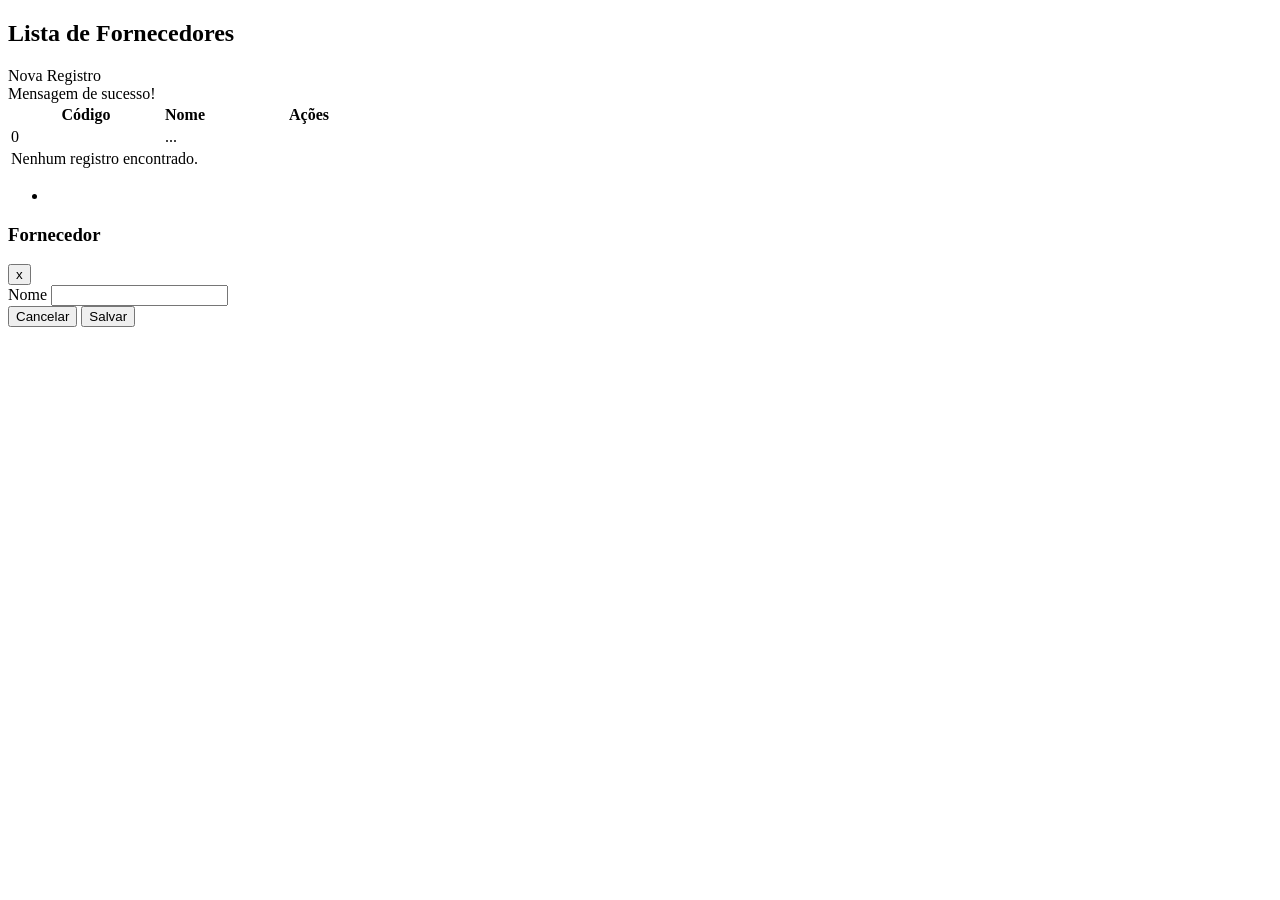
<file: src/main/resources/templates/fornecedor/list.html>
<!DOCTYPE html>
<html lang="pt" xmlns="http://www.w3.org/1999/xhtml"
	xmlns:th="http://www.thymeleaf.org"
	xmlns:layout="http://www.ultraq.net.nz/thymeleaf/layout"
	layout:decorate="~{layout/layout-padrao}">
<head>
</head>
<body>
	<section layout:fragment="conteudo">
	<div class="fundo-branco rounded">
		<div class="page-header ml-3">
			<div class="container-fluid">
				<div class="row">
					<div class="col-xs-8 mt-3">
						<h2>Lista de Fornecedores</h2>
					</div>
				</div>
				<div class="row">
					<div class="col-xs-4">
						<a class="btn btn-primary" data-toggle="modal"
						data-target="#modal-form"> 
							<i class="fa fa-plus-square"></i> Nova Registro
						</a>
					</div>
				</div>
			</div>
		</div>

		<div class="container-fluid">
			<div class="alert  alert-success"
				th:if="${!#strings.isEmpty(mensagem)}">
				<i class="fa fa-check-circle"></i> <span th:text="${mensagem}">Mensagem de sucesso!</span>
			</div>

			<div class="table-responsive">
				<table id="tabela-produtos"
					class="table  table-striped  table-bordered  table-hover  table-condensed">
					<thead class="ut-table-header-solid">
						<tr>
							<th>Código</th>
							<th>Nome</th>
							<th>Ações</th>
						</tr>
					</thead>
					<tbody>
						<tr th:id="'row_' + ${fornecedor.id}" th:each="fornecedor: ${list.content}">
							<td style="width:150px" class="text-center" th:text="${fornecedor.id}">0</td>
							<td><a th:href="'javascript:edit(\'/fornecedor/ajax/' + ${fornecedor.id} + '\');'"
								th:text="${fornecedor.nome}">...</a></td>

							<td style="width:200px" class="text-center">
								<a th:href="'javascript:edit(\'/fornecedor/ajax/' + ${fornecedor.id} + '\');'" 	
									class="btn btn-primary btn-xs"> <i class="fa fa-edit"></i>
								</a> &nbsp;
								<a th:href="'javascript:remove('+ ${fornecedor.id} +',\'/fornecedor\');'"
									class="btn btn-danger btn-xs"><i class="fa fa-trash"></i></a>
							</td>
						</tr>
						<tr th:if="${list.empty}">
							<td colspan="3">Nenhum registro encontrado.</td>
						</tr>
					</tbody>
				</table>
				<nav aria-label="Page navigation example">
					<ul class="pagination" th:if="${list.totalPages > 0}">
						<li class="page-item"
							th:classappend="${pageNumber==list.number + 1} ? active"
							th:each="pageNumber : ${pageNumbers}">
							<a class="page-link"
								th:href="@{/fornecedor/page(size=${list.size}, page=${pageNumber})}"
								th:text="${pageNumber}"></a>
						</li>
					</ul>
				</nav>
			</div>
		</div>
		<div class="modal modal-form" th:id="modal-form">
			<div class="modal-dialog">
				<div class="modal-content">
					<div class="modal-header">
						<h3>Fornecedor</h3>
						<button type="button" class="close" data-dismiss="modal"
							aria-hidden="true">x</button>
					</div><!-- modal-header -->
					<div class="modal-body">
						<form id="frm" name="frm"
						method="POST" class="form-vertical" 
						th:action="@{/fornecedor/ajax}">
							
							<input type="hidden" id="id" name="id"/>
							<div class="form-group">
								<label for="nome">Nome</label> 
								<input type="text" class="form-control" id="nome" name="nome" />
							</div>						
						</form>
					</div><!-- modal-body -->
					<div class="modal-footer">
						<button type="button" class="btn" data-dismiss="modal"
							aria-hidden="true">Cancelar</button>
							<button type="button" class="btn btn-success"
								onClick="save('/fornecedor/page')">Salvar</button>
					</div><!-- modal-footer -->
				</div><!-- modal-content -->
			</div><!-- modal-dialog -->
		</div><!-- modal-form -->
		</div>
	</section>
</body>
</html>
</file>
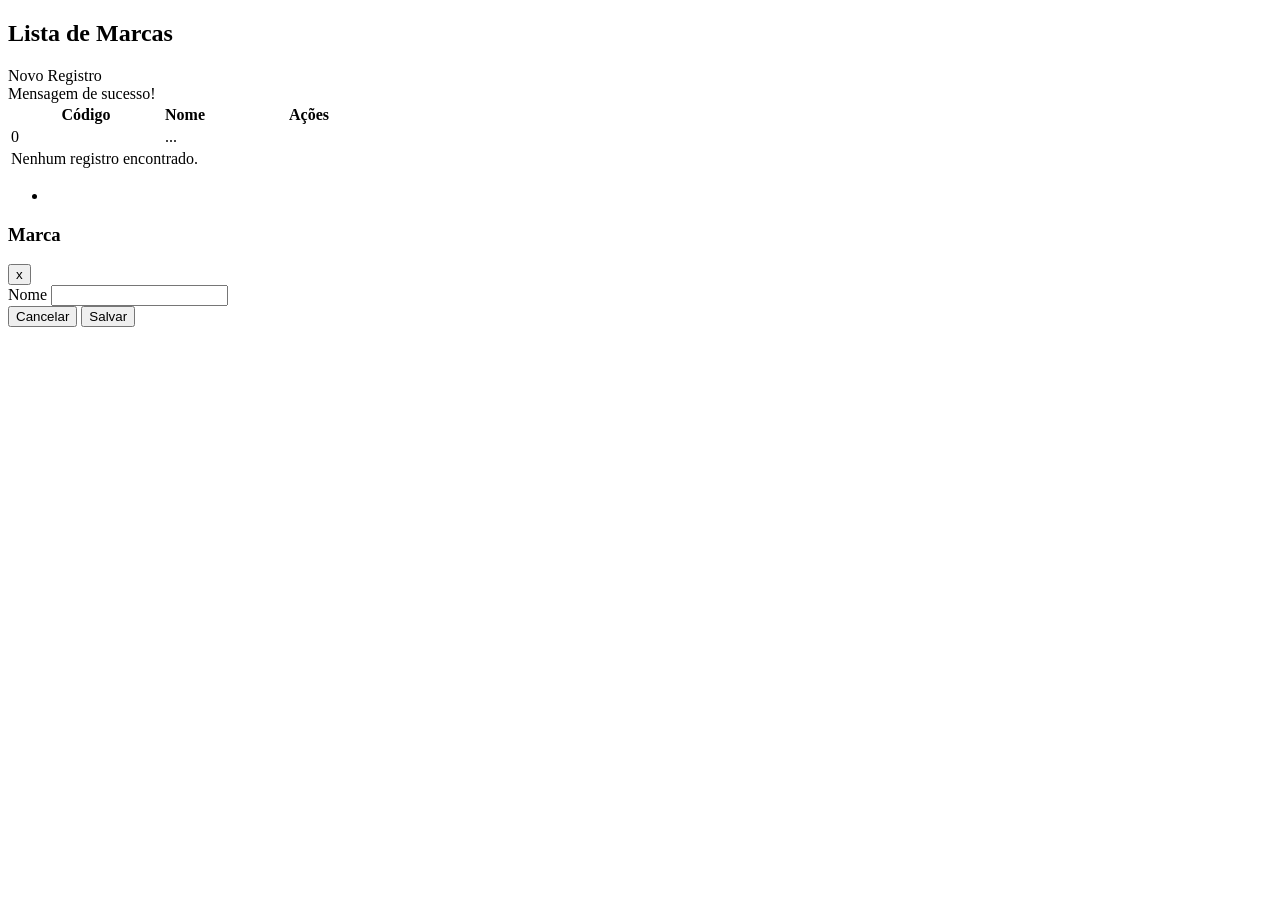
<file: src/main/resources/templates/marca/list.html>
<!DOCTYPE html>
<html lang="pt" xmlns="http://www.w3.org/1999/xhtml"
	xmlns:th="http://www.thymeleaf.org"
	xmlns:layout="http://www.ultraq.net.nz/thymeleaf/layout"
	layout:decorate="~{layout/layout-padrao}">
<head>
</head>
<body>
	<section layout:fragment="conteudo">
	<div class="fundo-branco rounded">
		<div class="page-header ml-3">
			<div class="container-fluid">
				<div class="row">
					<div class="col-xs-8 mt-3">
						<h2>Lista de Marcas</h2>
					</div>
				</div>
				<div class="row">
					<div class="col-xs-4">
						<a class="btn btn-primary" data-toggle="modal"
						data-target="#modal-form"> 
							<i class="fa fa-plus-square"></i> Novo Registro
						</a>
					</div>
				</div>
			</div>
		</div>

		<div class="container-fluid">
			<div class="alert  alert-success"
				th:if="${!#strings.isEmpty(mensagem)}">
				<i class="fa fa-check-circle"></i> <span th:text="${mensagem}">Mensagem de sucesso!</span>
			</div>

			<div class="table-responsive">
				<table id="tabela-produtos"
					class="table  table-striped  table-bordered  table-hover  table-condensed">
					<thead class="ut-table-header-solid">
						<tr>
							<th>Código</th>
							<th>Nome</th>
							<th>Ações</th>
						</tr>
					</thead>
					<tbody>
						<tr th:id="'row_' + ${marca.id}" th:each="marca: ${list.content}">
							<td style="width:150px" class="text-center" th:text="${marca.id}">0</td>
							<td><a th:href="'javascript:edit(\'/marca/ajax/' + ${marca.id} + '\');'"
								th:text="${marca.nome}">...</a></td>

							<td style="width:200px" class="text-center">
								<a th:href="'javascript:edit(\'/marca/ajax/' + ${marca.id} + '\');'" 	
									class="btn btn-primary btn-xs"> <i class="fa fa-edit"></i>
								</a> &nbsp;
								<a th:href="'javascript:remove('+ ${marca.id} +',\'/marca\');'"
									class="btn btn-danger btn-xs"><i class="fa fa-trash"></i></a>
							</td>
						</tr>
						<tr th:if="${list.empty}">
							<td colspan="3">Nenhum registro encontrado.</td>
						</tr>
					</tbody>
				</table>
				<nav aria-label="Page navigation example">
					<ul class="pagination" th:if="${list.totalPages > 0}">
						<li class="page-item"
							th:classappend="${pageNumber==list.number + 1} ? active"
							th:each="pageNumber : ${pageNumbers}">
							<a class="page-link"
								th:href="@{/marca/page(size=${list.size}, page=${pageNumber})}"
								th:text="${pageNumber}"></a>
						</li>
					</ul>
				</nav>
			</div>
		</div>
		<div class="modal modal-form" th:id="modal-form">
			<div class="modal-dialog">
				<div class="modal-content">
					<div class="modal-header">
						<h3>Marca</h3>
						<button type="button" class="close" data-dismiss="modal"
							aria-hidden="true">x</button>
					</div><!-- modal-header -->
					<div class="modal-body">
						<form id="frm" name="frm"
						method="POST" class="form-vertical" 
						th:action="@{/marca/ajax}">
							
							<input type="hidden" id="id" name="id"/>
							<div class="form-group">
								<label for="nome">Nome</label> 
								<input type="text" class="form-control" id="nome" name="nome" />
							</div>						
						</form>
					</div><!-- modal-body -->
					<div class="modal-footer">
						<button type="button" class="btn" data-dismiss="modal"
							aria-hidden="true">Cancelar</button>
							<button type="button" class="btn btn-success"
								onClick="save('/marca/page')">Salvar</button>
					</div><!-- modal-footer -->
				</div><!-- modal-content -->
			</div><!-- modal-dialog -->
		</div><!-- modal-form -->
	</div>
	</section>
</body>
</html>
</file>
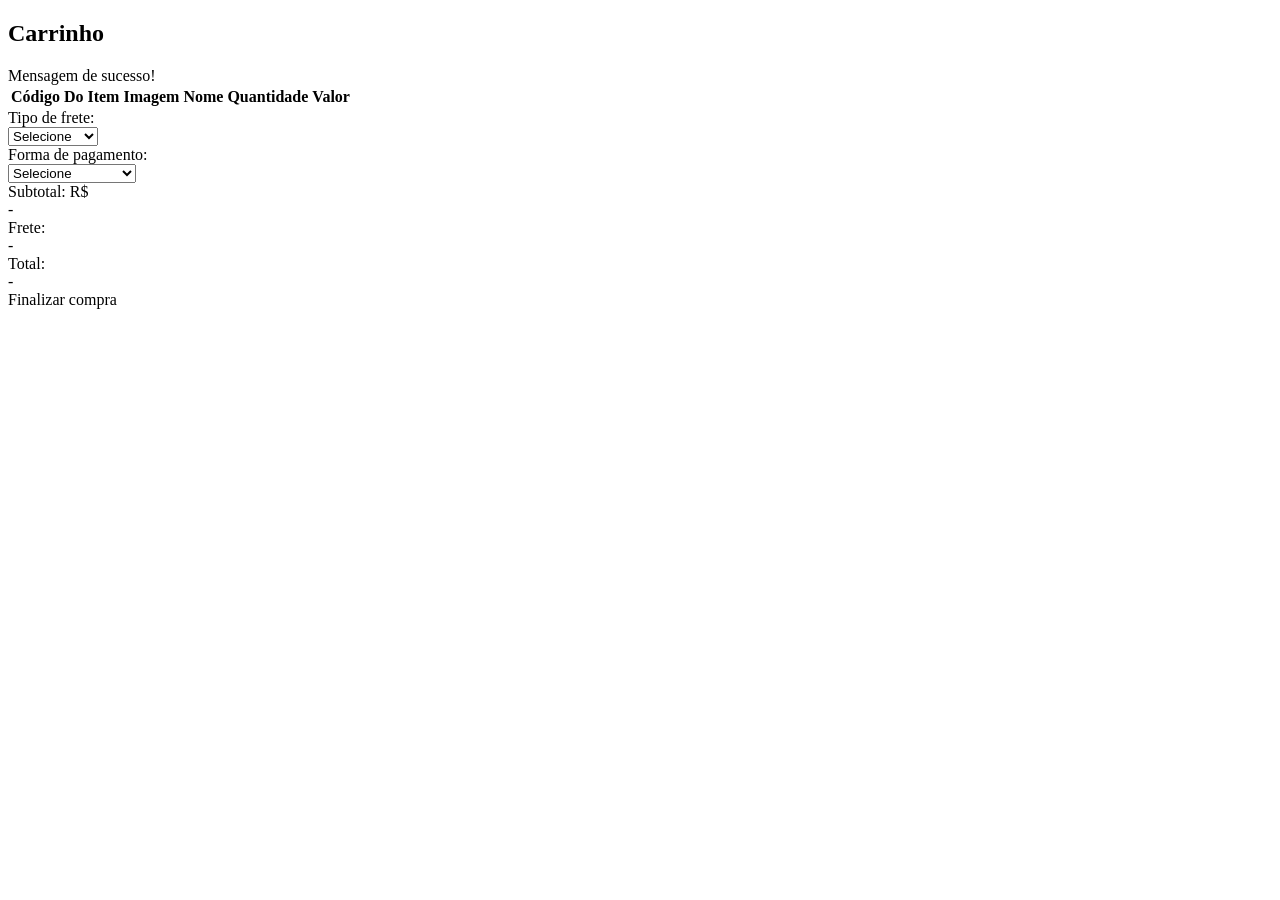
<file: src/main/resources/templates/pedido/carrinho.html>
<!DOCTYPE html>
<html lang="pt" xmlns="http://www.w3.org/1999/xhtml"
	xmlns:th="http://www.thymeleaf.org"
	xmlns:layout="http://www.ultraq.net.nz/thymeleaf/layout"
	layout:decorate="~{layout/layout-padrao}">
<head>
	<script type="text/javascript" th:src="@{/vendors/jquery/jquery.js}"></script>
	<script type="text/javascript" th:src="@{/js/scriptPedido.js}"></script>
	<script type="text/javascript" th:src="@{/js/remover.js}"></script>    
	
</head>
<body>
	<section layout:fragment="conteudo">
	<div class="fundo-branco rounded">
		<div class="page-header ml-3">
			<div class="container-fluid">
				<div class="row">
					<div class="col-xs-8 mt-3">
						<h2>Carrinho</h2>
					</div>
				</div>				
			</div>
		</div>

		<div class="container-fluid">
			<div class="alert  alert-success"
				th:if="${!#strings.isEmpty(mensagem)}">
				<i class="fa fa-check-circle"></i> <span th:text="${mensagem}">Mensagem de sucesso!</span>
			</div>

			<div class="table-responsive">
				<table id="tabela-produtos"
					class="table  table-striped  table-bordered  table-hover  table-condensed">
					<thead class="ut-table-header-solid">
						<tr>
							<th class="text-center">Código Do Item</th>
							<th class="text-center">Imagem</th>
							<th class="text-center">Nome</th>
							<th class="text-center">Quantidade</th>					
							<th class="text-center">Valor</th>					
						</tr>
					</thead>
					<tbody id="tableCarrinho">
							<!--Tabela sendo montada pelo JS -->
					</tbody>
				</table>
			</div>
			
			<div class="row">
                <label class="ml-3 negrito">Tipo de frete: </label>
                <div class=" pl-2" id="dest">
                    <select class="mb-3 form-control" id="frete" onchange="atribuiFrete()">
                        <option value="0" selected disabled>Selecione</option>
                        <option value="1">Normal</option>
                        <option value="2">Expresso</option>
                        <option value="3">LojaPRIME</option>
                    </select>
               </div>
            </div>
			<div class="row">
                <label class="ml-3 negrito">Forma de pagamento: </label>
                <div class=" pl-2" id="formPag">
                    <select class="mb-3 form-control" id="pagamento">
                        <option value="0" selected disabled>Selecione</option>
                        <option value="1">Dinheiro</option>
                        <option value="2">Cartão de Crédito</option>
                        <option value="3">Boleto</option>                        
                    </select>
               </div>
            </div>
            <div class="d-flex">
                <label class="flex-inline ">Subtotal: R$</label>
                <div class="flex-inline pl-1" id="subTotal">-</div>
            </div>
            <div class="d-flex">
                <label class="flex-inline">Frete: </label>
                <div class="flex-inline pl-1" id="valorFrete">-</div>
            </div>
            <div class="d-flex">
                <label class="flex-inline">Total: </label>
                <div class="flex-inline pl-1" id="totalCompra">-</div>
            </div>
            <a class="btn btn-menu text-white" th:href="${'javascript:salvarPedido();'}">Finalizar compra</a>
			
		</div>
	</div>

	</section>
</body>
</html>
</file>
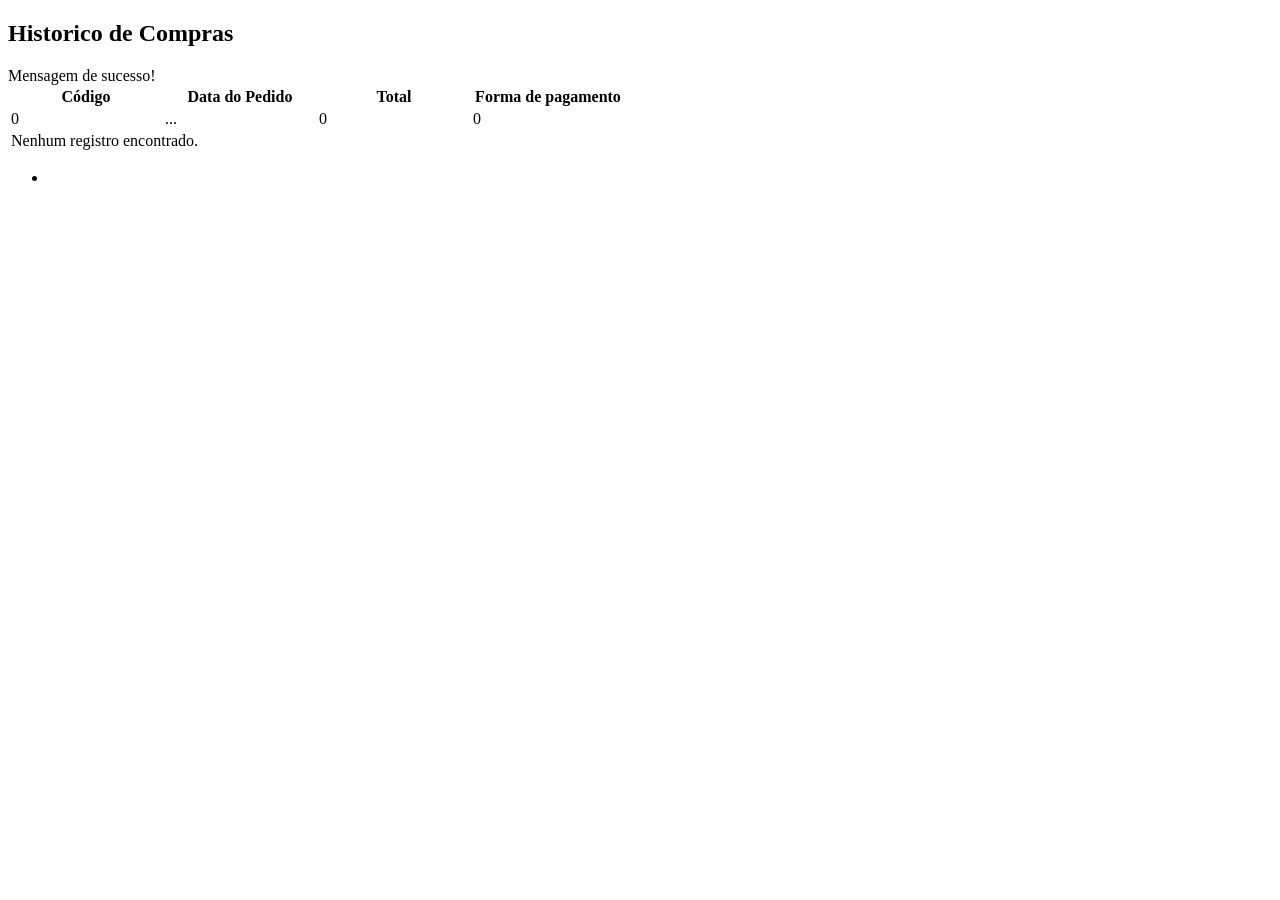
<file: src/main/resources/templates/pedido/list.html>
<!DOCTYPE html>
<html lang="pt" xmlns="http://www.w3.org/1999/xhtml"
	xmlns:th="http://www.thymeleaf.org"
	xmlns:layout="http://www.ultraq.net.nz/thymeleaf/layout"
	layout:decorate="~{layout/layout-padrao}">
<head>
</head>
<body>
	<section layout:fragment="conteudo">
	<div class="fundo-branco rounded">
		<div class="page-header ml-3">
			<div class="container-fluid">
				<div class="row">
					<div class="col-xs-8 mt-3">
						<h2>Historico de Compras</h2>
					</div>
				</div>
			</div>
		</div>

		<div class="container-fluid">
			<div class="alert  alert-success"
				th:if="${!#strings.isEmpty(mensagem)}">
				<i class="fa fa-check-circle"></i> <span th:text="${mensagem}">Mensagem de sucesso!</span>
			</div>

			<div class="table-responsive">
				<table id="tabela-produtos"
					class="table  table-striped  table-bordered  table-hover  table-condensed">
					<thead class="ut-table-header-solid">
						<tr>
							<th>Código</th>
							<th>Data do Pedido</th>	
							<th>Total</th>				
							<th>Forma de pagamento</th>				
						</tr>
					</thead>
					<tbody>
						<tr th:id="'row_' + ${pedido.id}" th:each="pedido: ${list.content}">
							<td style="width:150px" class="text-center" th:text="${pedido.id}">0</td>
							<td style="width:150px" th:text="${pedido.dataPedido}">...</td>
							<td style="width:150px" class="text-center" th:text="${pedido.total}">0</td>
							<td style="width:150px" class="text-center" th:text="${pedido.formaPag}">0</td>
						</tr>
						<tr th:if="${list.empty}">
							<td colspan="3">Nenhum registro encontrado.</td>
						</tr>
					</tbody>
				</table>
				<nav aria-label="Page navigation example">
					<ul class="pagination" th:if="${list.totalPages > 0}">
						<li class="page-item"
							th:classappend="${pageNumber==list.number + 1} ? active"
							th:each="pageNumber : ${pageNumbers}">
							<a class="page-link"
								th:href="@{/pedido/page(size=${list.size}, page=${pageNumber})}"
								th:text="${pageNumber}"></a>
						</li>
					</ul>
				</nav>
			</div>
		</div>
	</div>
	</section>
</body>
</html>
</file>
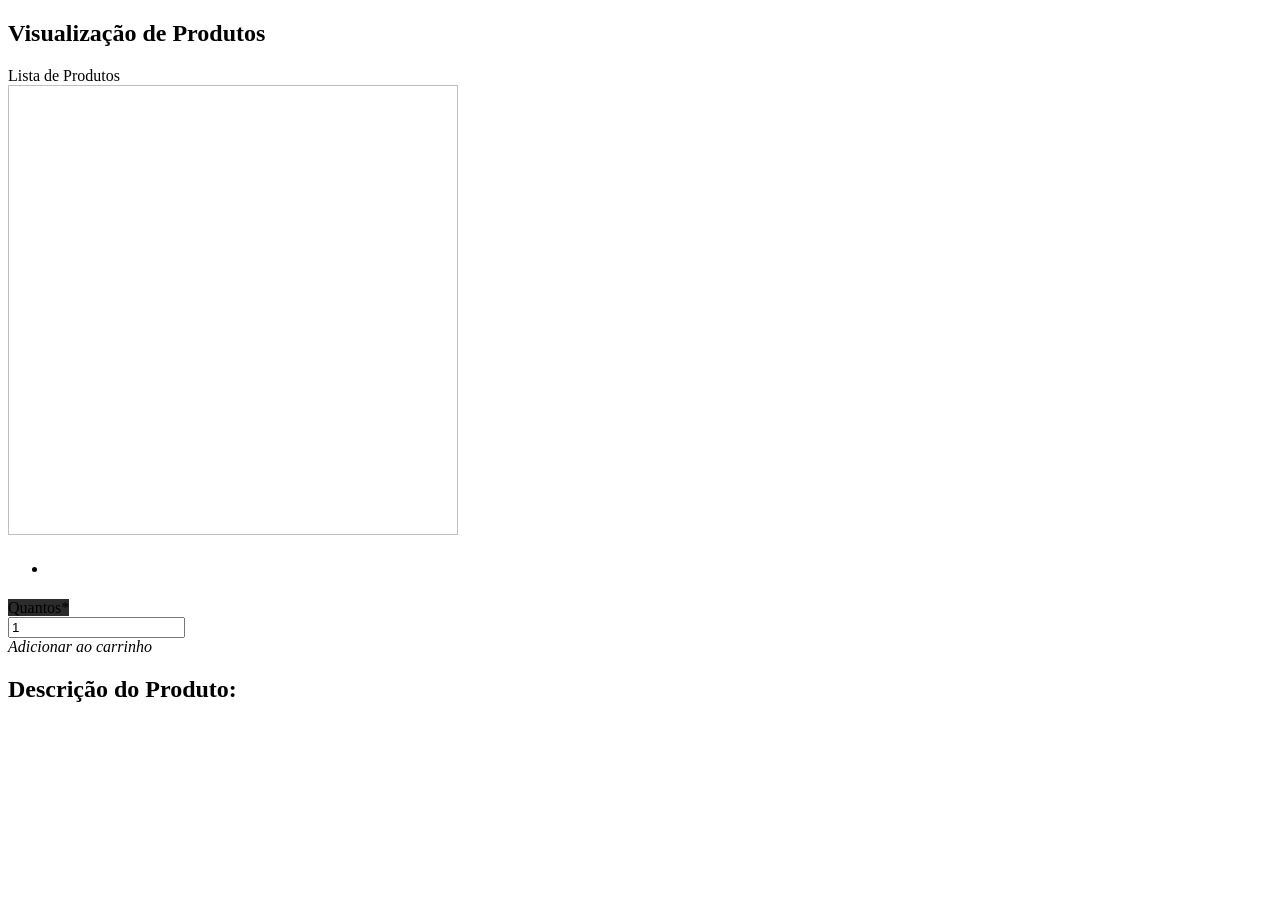
<file: src/main/resources/templates/produto/formVisualizar.html>
<!DOCTYPE html>
<html lang="pt" xmlns="http://www.w3.org/1999/xhtml"
	xmlns:th="http://www.thymeleaf.org"
	xmlns:layout="http://www.ultraq.net.nz/thymeleaf/layout"
	layout:decorate="~{layout/layout-padrao}">
<head>
	<script type="text/javascript" th:src="@{/vendors/jquery/jquery.js}"></script>
	<script type="text/javascript" th:src="@{/js/scriptProduto.js}"></script>
</head>
<body>
	<section layout:fragment="conteudo">
	<!-- Fundo branco -->	
	<div class="fundo-branco rounded container-fluid">
		<div class="page-header ml-3">
			<div class="container-fluid">
				<div class="row">
					<div class="col-xs-8 mt-3">
						<h2>Visualização de Produtos</h2>
					</div>
				</div>
				<div class="row">
					<div class="col-xs-4 mb-3">
						<a class="btn btn-primary" th:href="@{/produto/pageComprar}"> 
							<i class="fa fa-table"></i> Lista de Produtos
						</a>
					</div>
				</div>		
			</div>
		</div>
		 
		 <div class="row justify-content-center w-100 ml-2">
			<!-- FOTO -->
	        <div class="card w-auto col-md-6" id="fotos-produto">
	
	            <div class="card-body">
	                <div class="bg-transparent" id="container-foto">
	                    <img class="" id="foto-grande" width="450" height="450">
	                </div>
	            </div>
	        </div>
	        <!-- FIM FOTO -->
	        
	        <div class="card w-auto border-left" id="infos-produto">
		        <div class="ml-3">
		                <h1 id="nomeProduto" th:text="${produto.nome}" th:produtoId="${produto.id}"></h1>
		                
		                <ul class="list-inline mt-0" id="ul-rating">
		                    <li class="list-inline-item">
		                        <h4 th:text="${produto.marca.nome}"></h4>
		                    </li>
		                    
		                </ul>
		                
		                <div>
		                    <div class="row ml-1">
			                    <h1 th:text="'R$ '"></h1>
			                    <h1 id="valorProduto" th:text="${produto.valor}"
			                        th:prodPrice="${produto.valor}"></h1>
							</div>
		                    <div class="form-group row">
		                        <div class="form-group d-inline-flex col-lg-4">
			                           <div class="input-group-prepend">
			                               <label class="input-group-text text-light" id="qtdeLabel" style="background-color: #2c2c2c;" for="qtde">Quantos*</label>
			                           </div>
			                           <input type="number" name="qtde" id="qtde" class="form-control" value="1">
		                        </div>
		                        <div class="col-lg-6 col-md-6 col-sm-6 col-xl-6">
		                            <a class="btn btn-menu text-white" th:href="${'javascript:comprar(' + produto.id + ');'}">
		                          	  <i>Adicionar ao carrinho</i>
		                            </a>
		                        </div>
		                    </div>
	                	</div>
		        </div>
	        </div>
		</div>
		<div class="m-4">
                <div class="mt-2 tab-content" id="myTabContent">
                    <div class="ml-1 tab-pane fade show active" id="desc" role="tabpanel" aria-labelledby="desc-tab">
                    	<div class="col-xs-8 mt-3">
							<h2>Descrição do Produto:</h2>
						</div>
                        <h5 style="word-wrap: break-word" th:text="${produto.descricao}"> </h5>
                    </div>
                </div>  
        </div>      
		</div><!-- DIV conteudo produto -->
		<script type="text/javascript" th:src="@{/js/script.js}"></script>
	</section>
</body>
</html>
</file>
<file: src/main/resources/static/bootstrap-social/assets/css/docs.css>
body{font-weight:300;-webkit-font-smoothing:antialiased}
h2{text-align:center;font-weight:300}
.btn-social-icon{margin-bottom:4px}
.jumbotron{position:relative;font-size:16px;color:#fff;color:rgba(255,255,255,0.75);text-align:center;border-radius:0;padding-bottom:80px;background-image:-webkit-linear-gradient(left, #720e9e 0, #dd4b39 100%);background-image:-o-linear-gradient(left, #720e9e 0, #dd4b39 100%);background-image:linear-gradient(to right, #720e9e 0, #dd4b39 100%);background-repeat:repeat-x;filter:progid:DXImageTransform.Microsoft.gradient(startColorstr='#ff720e9e', endColorstr='#ffdd4b39', GradientType=1)}.jumbotron h1{margin-bottom:15px;font-weight:300;letter-spacing:-1px;color:#fff}
.jumbotron iframe{width:100px !important;height:20px !important;border:none;overflow:hidden;margin:2px}
.jumbotron p a,.jumbotron .jumbotron-links a{font-weight:500;color:#fff}
.jumbotron .jumbotron-links{margin-top:15px;margin-bottom:0;padding-left:0;list-style:none;font-size:14px}.jumbotron .jumbotron-links li{display:inline}
.jumbotron .jumbotron-links li+li{margin-left:20px}
.jumbotron .bottom{position:absolute;bottom:0;left:0;right:0;padding:18px;background-color:rgba(0,0,0,0.2)}
.btn-outline{margin-top:15px;margin-bottom:15px;padding:18px 24px;font-size:inherit;font-weight:500;color:#fff;background-color:transparent;border-color:#fff;border-color:rgba(255,255,255,0.5);transition:all .1s ease-in-out}.btn-outline:hover,.btn-outline:active{color:#720e9e;background-color:#fff;border-color:#fff}
.how-to{padding:20px}.how-to h2{text-align:center}
.how-to li{font-size:21px;line-height:1.7;margin-top:20px}.how-to li p{font-size:16px;color:#555}
.how-to code{font-size:85%;word-wrap:break-word;white-space:normal}
footer{text-align:center;opacity:.8;padding:50px;background-image:-webkit-linear-gradient(left, #dd4b39 0, #720e9e 100%);background-image:-o-linear-gradient(left, #dd4b39 0, #720e9e 100%);background-image:linear-gradient(to right, #dd4b39 0, #720e9e 100%);background-repeat:repeat-x;filter:progid:DXImageTransform.Microsoft.gradient(startColorstr='#ffdd4b39', endColorstr='#ff720e9e', GradientType=1)}footer a{color:#fff}footer a:hover{color:#fff}
.links{margin:0;list-style:none;padding-left:0}.links li{display:inline;padding:0 10px}
.social-class .social-hex{font-family:Monaco,Menlo,Consolas,"Courier New",monospace;font-size:10px;opacity:.3;float:right}
.social-class li{margin-bottom:4px}.social-class li:hover .social-hex{opacity:1}
.social-class li:hover code{background-color:#e8e8ee}
.social-class code{cursor:default}
</file>
